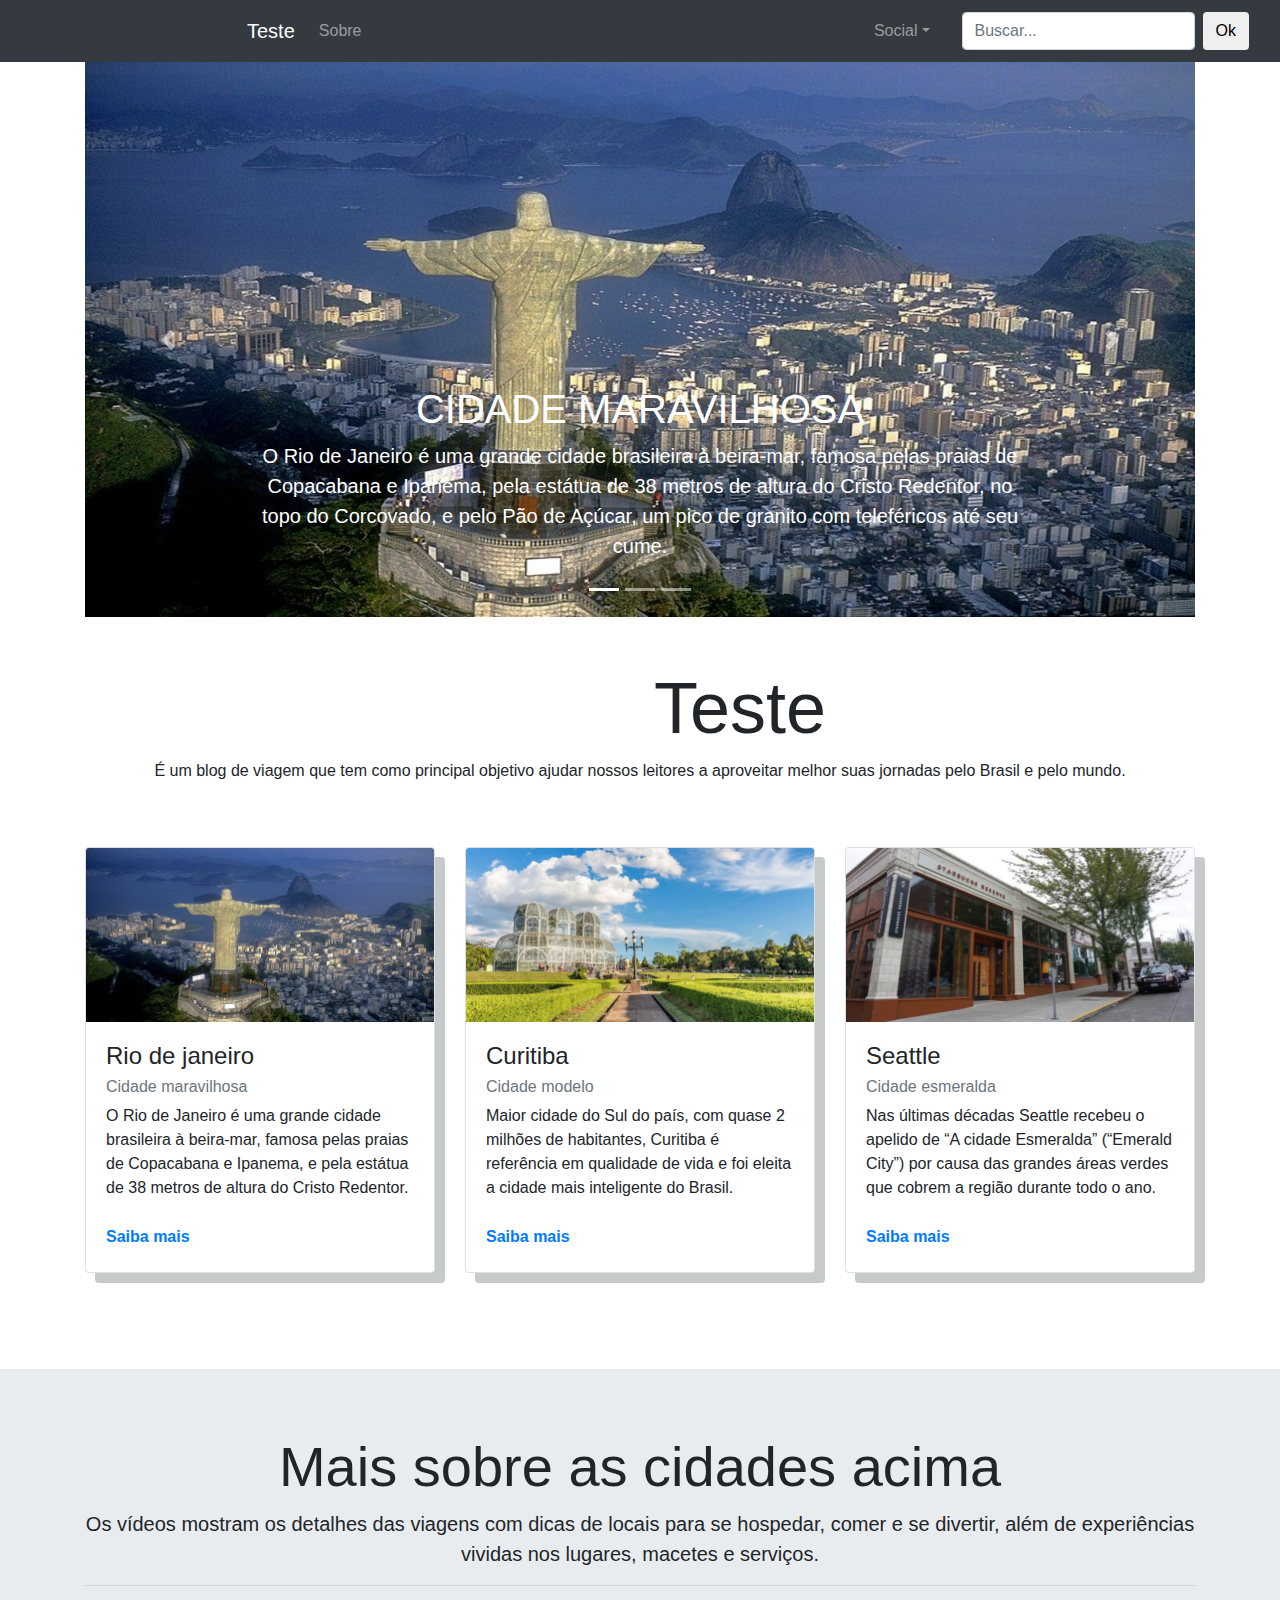
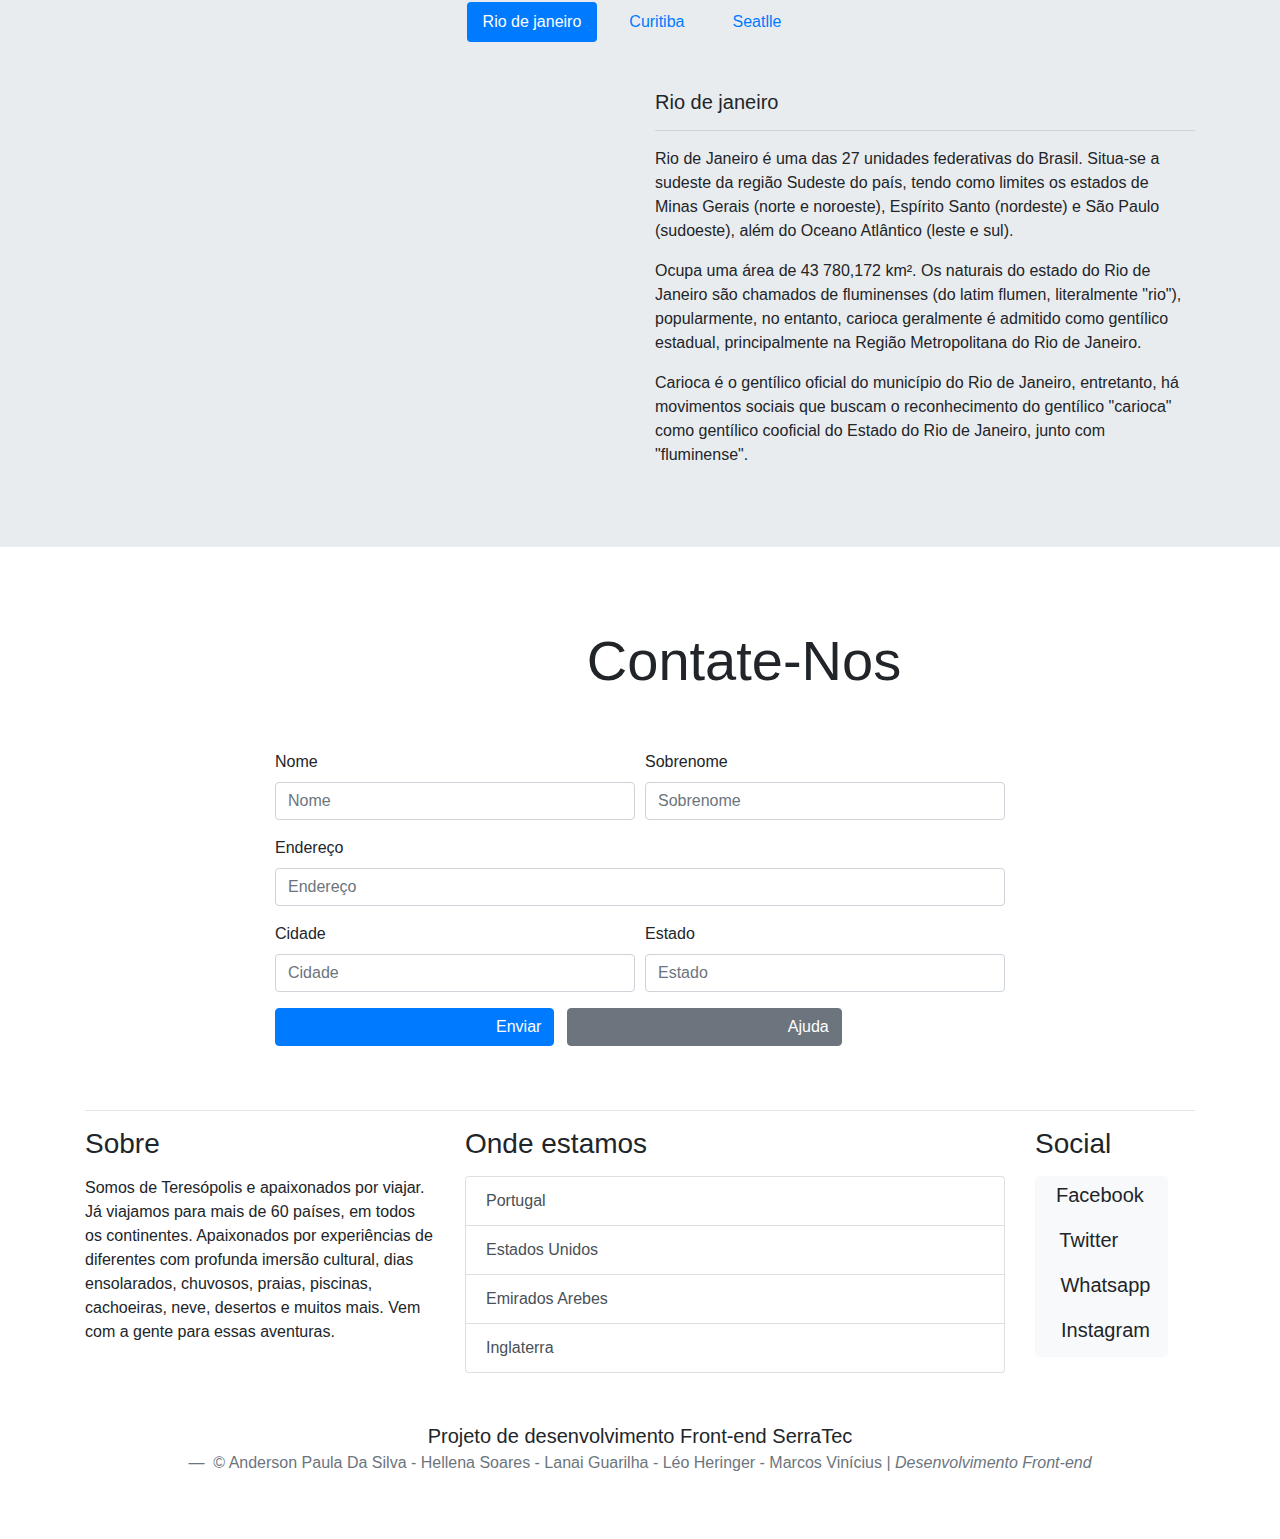
<file: Trabalho/index.html>
<!DOCTYPE html>
<html>

<head>
    <meta charset="utf-8">
    <meta name="viewport" content="width=device-width">
    <title>NossoMundo</title>

    <!--Links para as bibliotecas-->
    <link rel="stylesheet" type="text/css" href="css/bootstrap.css">
    <link rel="stylesheet" type="text/css" href="css/style.css">

    <link rel="stylesheet" href="https://use.fontawesome.com/releases/v5.2.0/css/all.css"
        integrity="sha384-hWVjflwFxL6sNzntih27bfxkr27PmbbK/iSvJ+a4+0owXq79v+lsFkW54bOGbiDQ" crossorigin="anonymous">

    <script type="text/javascript" src="js/jquery.js"></script>
    <script type="text/javascript" src="js/bootstrap.js"></script>
    <script type="text/javascript" src="js/bootstrap.bundle.js"></script>

</head>

<body>

    <!--Navbar-->
    <nav class="navbar navbar-expand-lg navbar-dark bg-dark">
        <a class="navbar-brand" href="#">
            <!--<img src="img/logo.png" width="30" height="30" class="d-inline-block align-top" alt="" loading="lazy">-->
            <i class='fas fa-globe' style='font-size: 24px'> </i>

        </a>
        <div class="container">
            <a class="navbar-brand h1 mb-0" href="#">Teste</a>
            <button class="navbar-toggler" type="buttom" data-toggle="collapse" data-target="#navbarSite">
                <span class="navbar-toggler-icon"></span>
            </button>

            <div class="collapse navbar-collapse" id="navbarSite">
                <ul class="navbar-nav mr-auto">

                    <li class="nav-item">
                        <a class="nav-link" href="sobre.html">Sobre</a>
                    </li>

                </ul>

                <!--Menu de Subitens-->
                <ul class="navbar-nav ml-auto">
                    <li class="nav-item dropdown">
                        <a class="nav-link dropdown-toggle" href="#" data-toggle="dropdown" id="navDrop">Social</a>
                        <div class="dropdown-menu">
                            <a href="https://www.facebook.com/" class="dropdown-item">Facebook</a>
                            <a href="https://twitter.com/login?lang=pt" class="dropdown-item">Twitter</a>
                            <a href="https://www.youtube.com/" class="dropdown-item">Youtube</a>
                        </div>
                    </li>
                </ul>

                <!--Caixa de pesquisa-->
                <form class="form-inline">
                    <input class="form-control ml-4 mr-2" type="search" name="" placeholder="Buscar...">
                    <button class="btn btn-default" type="submit">Ok</button>
                </form>

            </div>
        </div>
    </nav>

    <!--Carousel-->
    <div class="container">
        <div id="carouselSite" class="carousel slide" data-ride="carousel"">

        <ol class=" carousel-indicators">
            <li class="active" data-target="#carouselSite" data-slide-to="0"></li>
            <li data-target="#carouselSite" data-slide-to="1"></li>
            <li data-target="#carouselSite" data-slide-to="2"></li>
            </ol>

            <div class="carousel-inner">

                <div class="carousel-item active">
                    <img src="img/01.jpg" class="img-fluid d-block">
                    <div class="carousel-caption d-none d-md-block text-white">
                        <h1>CIDADE MARAVILHOSA</h1>
                        <p class="lead"><b>O Rio de Janeiro é uma grande cidade brasileira à beira-mar,
                                famosa pelas praias de Copacabana e Ipanema, pela estátua de 38 metros de altura do
                                Cristo Redentor,
                                no topo do Corcovado, e pelo Pão de Açúcar, um pico de granito com teleféricos até seu
                                cume.</b></p>
                    </div>
                </div>

                <div class="carousel-item">
                    <img src="img/02.jpg" class="img-fluid d-block">
                    <div class="carousel-caption d-none d-md-block text-white">
                        <h1>JARDIM BOTÂNICO DE CURITIBA</h1>
                        <p class="lead"><b>O Jardim Botânico de Curitiba, ou Jardim Botânico Francisca Richbieter,
                                é um dos principais pontos turísticos da cidade de Curitiba,
                                capital do estado brasileiro do Paraná. Localiza-se no bairro Jardim Botânico.</b></p>

                    </div>
                </div>

                <div class="carousel-item">
                    <img src="img/03.jpg" class="img-fluid d-block">
                    <div class="carousel-caption d-none d-md-block text-white">
                        <h1>STARBUCKS RESERVE</h1>
                        <p class="lead"><b>Quem já ouviu falar em Starbucks Reserve,
                                a versão elitizada da Starbucks tradicional
                                com grãos curados de alguns dos melhores cafés do mundo? </b></p>
                    </div>
                </div>

            </div>

            <a class="carousel-control-prev" href="#carouselSite" role="button" data-slide="prev">
                <span class="carousel-control-prev-icon"></span>
                <span class="sr-only">Anterior</span>
            </a>

            <a class="carousel-control-next" href="#carouselSite" role="button" data-slide="next">
                <span class="carousel-control-next-icon"></span>
                <span class="sr-only">Próximo</span>
            </a>

        </div>
        <!--Conteúdo-->

        <!--//-->
        <div class="row">
            <div class="col-12 text-center my-5">

                <h1 class="display-3">
                    <i class='fas fa-globe' style='font-size: 38px'> </i>
                    Teste</h1>
                <p>É um blog de viagem que tem como principal objetivo ajudar nossos leitores a aproveitar melhor suas
                    jornadas pelo Brasil e pelo mundo. </p>
            </div>
        </div>
        <!--//-->

        <!--cards-->
        <div class="row justify-content-sm-center">
            <div class="col-sm-6 col-md-4 mb-5">
                <div class="card">
                    <img class="card-img-top" src="img/01.jpg">
                    <div class="card-body">
                        <h4 class="card-title">Rio de janeiro</h4>
                        <h6 class="card-subtitle mb-2 text-muted">Cidade maravilhosa</h6>
                        <p class="card-text">O Rio de Janeiro é uma grande cidade brasileira à beira-mar,
                            famosa pelas praias de Copacabana e Ipanema, e pela estátua de 38 metros de altura do Cristo
                            Redentor.

                        </p>
                        <a href="#" data-toggle="modal" data-target="#siteModal1" class="card-link"><b>Saiba
                                mais</b></a>
                        <!--<i class='fas fa-map-marker-alt' style='font-size:24px'></i>-->
                        <a href="https://goo.gl/maps/Xkrfdfr4PJ9w6WhS8"> <i class='fas fa-map-marker-alt'
                                style='font-size:24px'></i></a>
                    </div>
                </div>
            </div>


            <div class="col-sm-6 col-md-4 mb-5">
                <div class="card">
                    <img class="card-img-top" src="img/02.jpg">
                    <div class="card-body">
                        <h4 class="card-title">Curitiba</h4>
                        <h6 class="card-subtitle mb-2 text-muted">Cidade modelo</h6>
                        <p class="card-text">Maior cidade do Sul do país, com quase 2 milhões de habitantes,
                            Curitiba é referência em qualidade de vida e foi eleita a cidade mais inteligente do Brasil.

                        </p>
                        <a href="#" data-toggle="modal" data-target="#siteModal2" class="card-link"><b>Saiba
                                mais</b></a>
                        <a href="https://goo.gl/maps/GJMASJLSfVqDh6oW7"> <i class='fas fa-map-marker-alt'
                                style='font-size:24px'></i></a>
                    </div>
                </div>
            </div>



            <div class="col-sm-6 col-md-4 mb-5">
                <div class="card">
                    <img class="card-img-top" src="img/03.jpg">
                    <div class="card-body">
                        <h4 class="card-title">Seattle</h4>
                        <h6 class="card-subtitle mb-2 text-muted">Cidade esmeralda</h6>
                        <p class="card-text">Nas últimas décadas Seattle recebeu o apelido de “A cidade Esmeralda”
                            (“Emerald City”)
                            por causa das grandes áreas verdes que cobrem a região durante todo o ano.
                        </p>
                        <a href="#" data-toggle="modal" data-target="#siteModal3" class="card-link"><b>Saiba mais</b>
                            <a href="https://goo.gl/maps/iMaunkni6LTnSN4v8"> <i class='fas fa-map-marker-alt'
                                    style='font-size:24px'></i></a>
                    </div>
                </div>
            </div>
        </div>

        

    </div>

    <!--Jumbotron-->
    <div class="jumbotron jumbotron-fluid mt-5">
        <div class="container">
            <div class="row">
                <div class="col-12 text-center">
                    <h1 class="display-4">Mais sobre as cidades acima</h1>
                    <p class="lead">Os vídeos mostram os detalhes das viagens com dicas de locais para se hospedar,
                        comer e se divertir, além de experiências vividas nos lugares, macetes e serviços.</p>
                    <hr>
                </div>
            </div>
            <div class="row">
                <div class="col-12">
                    <ul class="nav nav-pills justify-content-center mb-5" id="pills-nav" role="tablist">
                        <li class="nav-item mr-3">
                            <a class="nav-link active" id="nav-01" href="#nav-item-01" data-toggle="pill">Rio de janeiro
                            </a>
                        </li>
                        <li class="nav-item mr-3">
                            <a class="nav-link" id="nav-02" href="#nav-item-02" data-toggle="pill">Curitiba</a>
                        </li>
                        <li class="nav-item mr-3">
                            <a class="nav-link" id="nav-03" href="#nav-item-03" data-toggle="pill">Seatlle</a>
                        </li>
                    </ul>

                    <div class="tab-content" id="nav-pills-content">
                        <div class="tab-pane fade show active" id="nav-item-01" role="tabpanel">
                            <div class="row">
                                <div class="col-sm-6">
                                    <div class="embed-responsive embed-responsive-16by9">
                                        <iframe class="embed-responsive-item"
                                            src="https://www.youtube.com/embed/sx4BGbyWzQY"></iframe>
                                    </div>
                                </div>
                                <div class="col-sm-6">
                                    <h5>Rio de janeiro</h5>
                                    <hr>
                                    <p>Rio de Janeiro é uma das 27 unidades federativas do Brasil.
                                        Situa-se a sudeste da região Sudeste do país, tendo como limites os estados de
                                        Minas
                                        Gerais (norte e noroeste), Espírito Santo (nordeste) e São Paulo (sudoeste),
                                        além do
                                        Oceano Atlântico (leste e sul). </p>

                                    <p>Ocupa uma área de 43 780,172 km². Os naturais do estado do Rio de Janeiro são
                                        chamados
                                        de fluminenses (do latim flumen, literalmente "rio"), popularmente, no entanto,
                                        carioca
                                        geralmente é admitido como gentílico estadual, principalmente na Região
                                        Metropolitana do Rio
                                        de Janeiro.</p>

                                    <p>Carioca é o gentílico oficial do município do Rio de Janeiro, entretanto, há
                                        movimentos
                                        sociais que buscam o reconhecimento do gentílico "carioca" como gentílico
                                        cooficial do
                                        Estado do Rio de Janeiro, junto com "fluminense".</p>
                                </div>
                            </div>
                        </div>
                        <div class="tab-pane fade show" id="nav-item-02" role="tabpanel">
                            <div class="row">
                                <div class="col-sm-6">
                                    <div class="embed-responsive embed-responsive-16by9">
                                        <iframe class="embed-responsive-item"
                                            src="https://www.youtube.com/embed/G846xizxoiQ"></iframe>
                                    </div>
                                </div>
                                <div class="col-sm-6">
                                    <h5>Curitiba</h5>
                                    <hr>
                                    <p>Curitiba é um município brasileiro, capital do estado do Paraná, localizado
                                        a 934 metros de altitude no Primeiro Planalto Paranaense, a mais de 110
                                        quilômetros
                                        do Oceano Atlântico, distante 1 386 km a sul de Brasília, capital federal. Com 1
                                        933 105
                                        habitantes, é o município mais populoso do Paraná e da região Sul, além de ser o
                                        8.º do país,
                                        segundo estimativa populacional calculada pelo IBGE para 2018. </p>

                                    <p>Fundado em 1693, a partir de um pequeno povoado bandeirante, Curitiba tornou-se
                                        uma
                                        importante parada comercial com a abertura da estrada tropeira entre Sorocaba e
                                        Viamão,
                                        vindo, em 1853, a ser a capital da recém-emancipada Província do Paraná.
                                    </p>

                                </div>
                            </div>
                        </div>
                        <div class="tab-pane fade show" id="nav-item-03" role="tabpanel">
                            <div class="row">
                                <div class="col-sm-6">
                                    <div class="embed-responsive embed-responsive-16by9">
                                        <iframe class="embed-responsive-item"
                                            src="https://www.youtube.com/embed/92ISlO9U-84"></iframe>
                                    </div>
                                </div>
                                <div class="col-sm-6">
                                    <h5>Seattle</h5>
                                    <hr>
                                    <p>Seattle é uma cidade portuária na região Noroeste Pacífico nos EUA.
                                        Ela fica no Estado de Washington (e não tem nada a ver com a capital do país,
                                        Washington DC), e sua vizinha Vancouver (Canadá) está a apenas 232 km de
                                        distância.
                                        Fica a dica caso queira dar uma esticadinha até lá.</p>

                                    <p>A sua área é de 369,2 km², com população de aproximadamente quatro milhões de
                                        habitantes
                                        (segundo o censo americano de 2000). Seattle é a cidade principal e mais
                                        populosa do
                                        Estado de Washington, nos EUA.</p>
                                    <p>Com um clima úmido, originado das correntes do Pacífico, a neblina e a chuva são
                                        bastante
                                        frequentes na cidade, comparado com os demais estados do oeste americano.
                                        Mesmo sendo comum, a chuva normalmente não passa de uma leve garoa. </p>
                                </div>
                            </div>
                        </div>
                    </div>

                </div>
            </div>
        </div>
    </div>

    <!--Contato e rodapé-->
    <div class="container">
        <div class="row">
            <div class="col-12 text-center my-5">
                <h1 class="display-4"><i class="fas fa-envelope-open mr-2"></i>Contate-Nos</h1>
            </div>
        </div>
        <div class="row justify-content-center mb-5">
            <div class="col-sm-12 col-md-10 col-lg-8">
                <form>
                    <div class="form-row">
                        <div class="form-group col-sm-6">
                            <label for="nome">Nome</label>
                            <input type="text" class="form-control" id="nome" placeholder="Nome">
                        </div>
                        <div class="form-group col-sm-6">
                            <label for="sobrenome">Sobrenome</label>
                            <input type="text" class="form-control" id="sobrenome" placeholder="Sobrenome">
                        </div>

                        <div class="form-group col-sm-12">
                            <label for="endereco">Endereço</label>
                            <input type="text" class="form-control" id="endereço" placeholder="Endereço">
                        </div>

                        <div class="form-group col-sm-6">
                            <label for="cidade">Cidade</label>
                            <input type="text" class="form-control" id="cidade" placeholder="Cidade">
                        </div>
                        <div class="form-group col-sm-6">
                            <label for="estado">Estado</label>
                            <input type="text" class="form-control" id="estado" placeholder="Estado">
                        </div>

                    </div>
                    <div class="form-row">
                        <div class="col-sm-12">
                            <button type="submit" class="btn btn-primary"><i
                                    class="fas fa-envelope-open mr-2"></i>Enviar</button>
                            <a class="btn btn-secondary ml-2" tabindex="0" role="button" data-toggle="popover"
                                data-placement="right" data-trigger="focus" title="Ajuda com o Formulário"
                                data-content="Preencha o formulário para receber em seu email..."><i
                                    class="fas fa-info-circle mr-2"></i>Ajuda</a>

                        </div>
                    </div>
                </form>
            </div>
        </div>



        <div class="row mt-5">
            <div class="col-12">
                <hr>
            </div>
            <div class="col-sm-4">
                <h3 class="display-5 mb-3">Sobre</h3>
                <p>Somos de Teresópolis e apaixonados por viajar.
                    Já viajamos para mais de 60 países, em todos os continentes.
                    Apaixonados por experiências de diferentes com profunda imersão cultural,
                    dias ensolarados, chuvosos, praias, piscinas, cachoeiras, neve, desertos e muitos mais.
                    Vem com a gente para essas aventuras.</p>
            </div>
            <div class="col-sm-6">
                <h3 class="display-5 mb-3">Onde estamos</h3>
                <div class="list-group">
                    <a href="https://goo.gl/maps/GHifPBrBLLiQ55AZ9"
                        class="list-group-item list-group-item-action">Portugal</a>
                    <a href="https://goo.gl/maps/YkA11gx4rxX7MBuP9"
                        class="list-group-item list-group-item-action">Estados Unidos</a>
                    <a href="https://goo.gl/maps/bAjH9YnyrpRwGmFG7"
                        class="list-group-item list-group-item-action">Emirados Arebes</a>
                    <a href="https://goo.gl/maps/qgfvYti1KmzRMtsm6"
                        class="list-group-item list-group-item-action">Inglaterra</a>
                </div>
            </div>
            <div class="col-sm-2">
                <h3 class="display-5 mb-3">Social</h3>
                <div class="btn-group-vertical" role="group">
                    <a href="https://www.facebook.com/" class="btn btn-light">
                        <h5 class="mb-2"><i class="fab fa-facebook mr-2"></i>Facebook &nbsp</h5>
                    </a>
                    <a href="https://twitter.com/login?lang=pt" class="btn btn-light">
                        <h5 class="mb-2"><i class="fab fa-twitter-square mr-2"></i></i>Twitter &nbsp &nbsp &nbsp</h5>
                    </a>
                    <a href="https://web.whatsapp.com/" class="btn btn-light" alt="31 97527-5084" title="31 97527-5084">
                        <h5 class="mb-2"><i class="fab fa-whatsapp-square mr-2"></i></i>Whatsapp</h5>
                    </a>
                    <a href="https://www.instagram.com/nossomundobr2020/" class="btn btn-light">
                        <h5 class="mb-2"><i class="fab fa-instagram mr-2"></i></i>Instagram</h5>
                    </a>
                </div>
            </div>

            <div class="col-12 my-5">
                <blockquote class="blockquote text-center">
                    <p class="mb-0">
                        Projeto de desenvolvimento Front-end SerraTec
                    </p>
                    <footer class="blockquote-footer">
                        &copy; Anderson Paula Da Silva - Hellena Soares - Lanai Guarilha - Léo Heringer - Marcos
                        Vinícius |

                        <cite title="Titulo">Desenvolvimento Front-end</cite>
                    </footer>
                </blockquote>
            </div>
        </div>
    </div>

    <!--modais-->

    <!--modal para o card rio de janeiro-->
    <div class="modal fade" id="siteModal1" tabindex="-1" role="dialog">
        <div class="modal-dialog modal-lg" role="document">
            <div class="modal-content">
                <div class="modal-header">
                    <h5 class="modal-title">Rio de janeiro</h5>
                    <button type="button" class="close" data-dismiss="modal">
                        <span>&times;</span>
                    </button>
                </div>
                <div class="modal-body">
                    <div class="container-fluid">
                        <div class="row">
                            <div class="col-12">
                                <p>O Rio de Janeiro é uma grande cidade brasileira à beira-mar, famosa pelas praias de
                                    Copacabana e Ipanema,
                                    e pela estátua de 38 metros de altura do Cristo Redentor. </p>
                                <img src="img/01.jpg" width="100%">
                                <p> No topo do Corcovado, e pelo Pão de Açúcar, há um pico de granito com teleféricos
                                    até seu cume.</p>
                            </div>
                        </div>
                    </div>
                </div>
                <div class="modal-footer">
                    <button type="button" class="btn btn-danger" data-dismiss="modal">
                        Fechar
                    </button>
                </div>
            </div>
        </div>
    </div>

    <!--modal para o card curitiba-->
    <div class="modal fade" id="siteModal2" tabindex="-1" role="dialog">
        <div class="modal-dialog modal-lg" role="document">
            <div class="modal-content">
                <div class="modal-header">
                    <h5 class="modal-title">Curitiba</h5>
                    <button type="button" class="close" data-dismiss="modal">
                        <span>&times;</span>
                    </button>
                </div>
                <div class="modal-body">
                    <div class="container-fluid">
                        <div class="row">
                            <div class="col-12">
                                <p>Maior cidade do Sul do país, com quase 2 milhões de habitantes,
                                    Curitiba é referência em qualidade de vida e foi eleita a cidade mais inteligente do
                                    Brasil. </p>
                                <img src="img/02.jpg" width="100%">
                                <p> A cidade também se destaca pelo eficiente transporte público e pela mobilidade
                                    urbana,
                                    além de uma forte produção artística.</p>
                            </div>
                        </div>
                    </div>
                </div>
                <div class="modal-footer">
                    <button type="button" class="btn btn-danger" data-dismiss="modal">
                        Fechar
                    </button>
                </div>
            </div>
        </div>
    </div>

    <!--modal para o card seattle-->
    <div class="modal fade" id="siteModal3" tabindex="-1" role="dialog">
        <div class="modal-dialog modal-lg" role="document">
            <div class="modal-content">
                <div class="modal-header">
                    <h5 class="modal-title">Seattle</h5>
                    <button type="button" class="close" data-dismiss="modal">
                        <span>&times;</span>
                    </button>
                </div>
                <div class="modal-body">
                    <div class="container-fluid">
                        <div class="row">
                            <div class="col-12">
                                <p>Nas últimas décadas Seattle recebeu o apelido de “A cidade Esmeralda” (“Emerald
                                    City”)
                                    por causa das grandes áreas verdes que cobrem a região durante todo o ano.</p>
                                <img src="img/03.jpg" width="100%">
                                <p> A cidade também se destaca pelo eficiente transporte público e pela mobilidade
                                    urbana,
                                    além de uma forte produção artística.</p>
                            </div>
                        </div>
                    </div>
                </div>
                <div class="modal-footer">
                    <button type="button" class="btn btn-danger" data-dismiss="modal">
                        Fechar
                    </button>
                </div>
            </div>
        </div>
    </div>




    <script type="text/javascript">
        $(function () {
            $('[data-toggle="popover"]').popover()
        })
    </script>

</body>
</file>
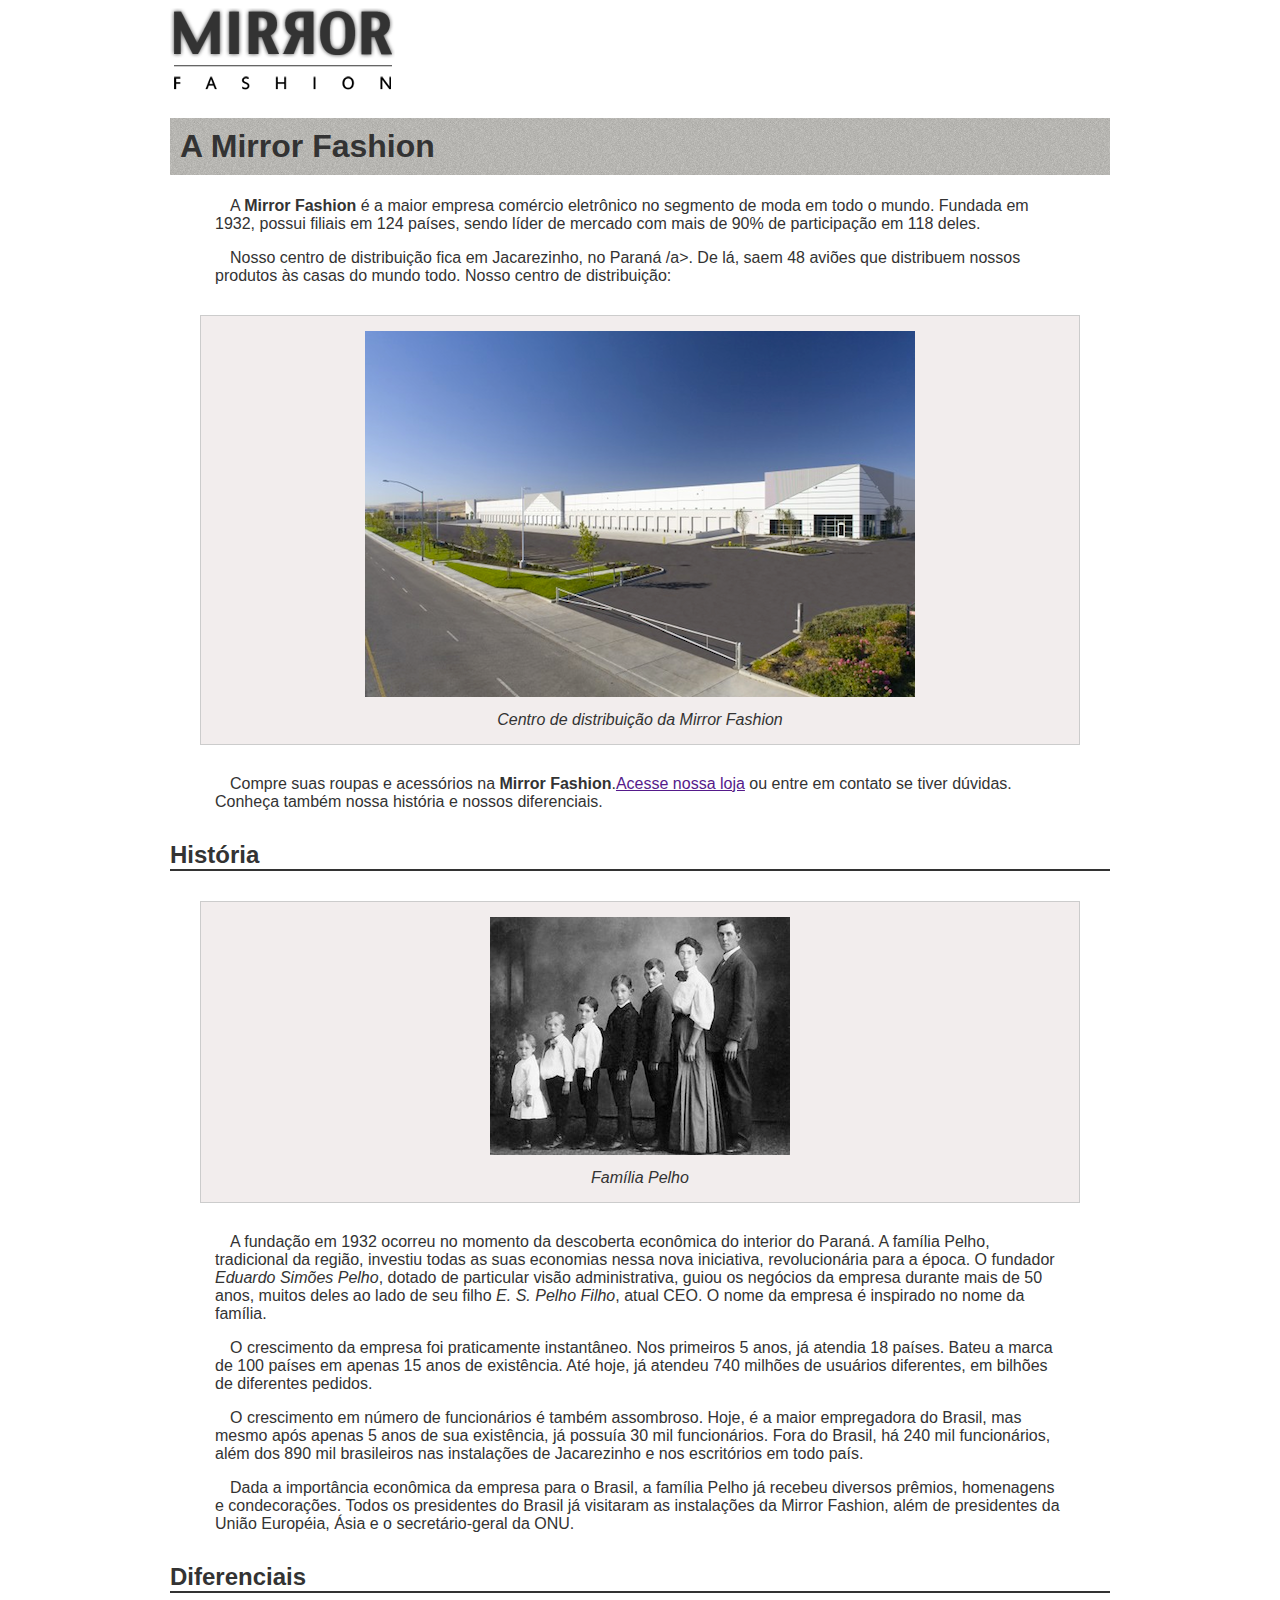
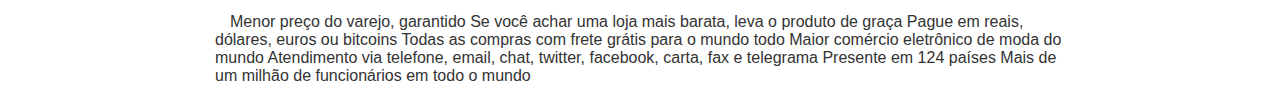
<file: mirrorfashion/sobre.html>
<!DOCTYPE html>
<html>

<head>
    <title>Sobre a Mirror Fashion</title>

    <meta charset="utf-8" />

    <link rel="stylesheet" href="css/sobre.css">
</head>

<body>
    <img src="img/logo.png" alt="Logo da Mirror Fashion" />

    <h1>A Mirror Fashion</h1>

    <p>
        A <strong>Mirror Fashion</strong> é a maior empresa comércio eletrônico no segmento de
        moda em todo o mundo. Fundada em 1932, possui filiais em 124 países, sendo líder de
        mercado com mais de 90% de participação em 118 deles.
    </p>
    <p>
        Nosso centro de distribuição fica em <a target="_blank" href="https://www.google.com.br/maps?q=Jacarezinho"></a>Jacarezinho, no Paraná /a>. De lá, saem 48 aviões que
        distribuem nossos produtos às casas do mundo todo. Nosso centro de distribuição:
    </p>

    <figure>
        <img src="img/centro-distribuicao.png" alt="Foto do centro de distribuição da Mirror Fashion">
        <figcaption>Centro de distribuição da Mirror Fashion</figcaption>
    </figure>

    <p>
        Compre suas roupas e acessórios na <strong>Mirror Fashion</strong>.<a href ="">Acesse nossa loja</a> ou entre em contato
        se tiver dúvidas. Conheça também nossa história e nossos diferenciais.
    </p>

    <h2>História</h2>

    <figure>
        <img src="img/familia-pelho.jpg" alt="Foto da família Pelho">
        <figcaption>Família Pelho</figcaption>
    </figure>

    <p>
        A fundação em 1932 ocorreu no momento da descoberta econômica do interior do Paraná. A
        família Pelho, tradicional da região, investiu todas as suas economias nessa nova
        iniciativa, revolucionária para a época. O fundador <em>Eduardo Simões Pelho</em>,
        dotado de particular visão administrativa, guiou os negócios da empresa durante mais
        de 50 anos, muitos deles ao lado de seu filho <em>E. S. Pelho Filho</em>, atual CEO.
        O nome da empresa é inspirado no nome da família.
    </p>

    <p>
        O crescimento da empresa foi praticamente instantâneo. Nos primeiros 5 anos, já atendia
        18 países. Bateu a marca de 100 países em apenas 15 anos de existência. Até hoje, já
        atendeu 740 milhões de usuários diferentes, em bilhões de diferentes pedidos.
    </p>

    <p>
        O crescimento em número de funcionários é também assombroso. Hoje, é a maior empregadora
        do Brasil, mas mesmo após apenas 5 anos de sua existência, já possuía 30 mil funcionários.
        Fora do Brasil, há 240 mil funcionários, além dos 890 mil brasileiros nas instalações de
        Jacarezinho e nos escritórios em todo país.
    </p>

    <p>
        Dada a importância econômica da empresa para o Brasil, a família Pelho já recebeu diversos
        prêmios, homenagens e condecorações. Todos os presidentes do Brasil já visitaram as
        instalações da Mirror Fashion, além de presidentes da União Européia, Ásia e o
        secretário-geral da ONU.
    </p>
    <h2>Diferenciais</h2>

       <p> Menor preço do varejo, garantido
        Se você achar uma loja mais barata, leva o produto de graça
        Pague em reais, dólares, euros ou bitcoins
        Todas as compras com frete grátis para o mundo todo
        Maior comércio eletrônico de moda do mundo
        Atendimento via telefone, email, chat, twitter, facebook, carta, fax e telegrama
        Presente em 124 países
        Mais de um milhão de funcionários em todo o mundo</p>
</body>

</html>
</file>
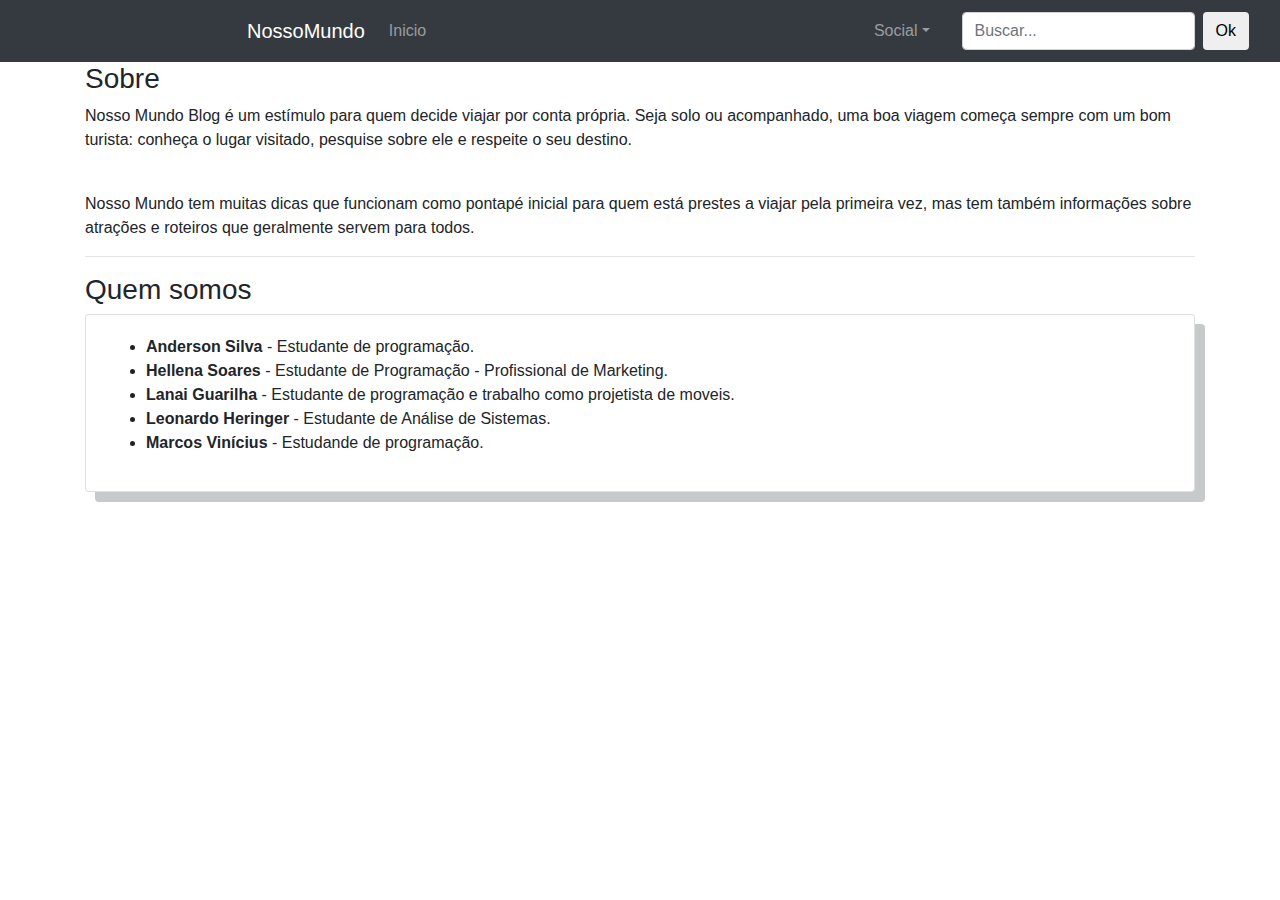
<file: Trabalho/sobre.html>
<!DOCTYPE html>
<html>

<head>
    <meta charset="utf-8">
    <meta name="viewport" content="width=device-width">
    <title>NossoMundo</title>

    <!--Links para as bibliotecas-->
    <link rel="stylesheet" type="text/css" href="css/bootstrap.css">
    <link rel="stylesheet" type="text/css" href="css/style.css">

    <link rel="stylesheet" href="https://use.fontawesome.com/releases/v5.2.0/css/all.css"
        integrity="sha384-hWVjflwFxL6sNzntih27bfxkr27PmbbK/iSvJ+a4+0owXq79v+lsFkW54bOGbiDQ" crossorigin="anonymous">

    <script type="text/javascript" src="js/jquery.js"></script>
    <script type="text/javascript" src="js/bootstrap.js"></script>
    <script type="text/javascript" src="js/bootstrap.bundle.js"></script>

</head>

<body>

    <!--Navbar-->
    <nav class="navbar navbar-expand-lg navbar-dark bg-dark">
        <a class="navbar-brand" href="#">
            <!--<img src="img/logo.png" width="30" height="30" class="d-inline-block align-top" alt="" loading="lazy">-->
            <i class='fas fa-globe' style='font-size: 24px'> </i>

        </a>
        <div class="container">
            <a class="navbar-brand h1 mb-0" href="#">NossoMundo</a>
            <button class="navbar-toggler" type="buttom" data-toggle="collapse" data-target="#navbarSite">
                <span class="navbar-toggler-icon"></span>
            </button>

            <div class="collapse navbar-collapse" id="navbarSite">
                <ul class="navbar-nav mr-auto">
                    <li class="nav-item">
                        <a class="nav-link" href="index.html">Inicio</a>
                    </li>
                </ul>

                <!--Menu de Subitens-->
                <ul class="navbar-nav ml-auto">
                    <li class="nav-item dropdown">
                        <a class="nav-link dropdown-toggle" href="#" data-toggle="dropdown" id="navDrop">Social</a>
                        <div class="dropdown-menu">
                            <a href="https://www.facebook.com/" class="dropdown-item">Facebook</a>
                            <a href="https://twitter.com/login?lang=pt" class="dropdown-item">Twitter</a>
                            <a href="https://www.youtube.com/" class="dropdown-item">Youtube</a>
                        </div>
                    </li>
                </ul>

                <!--Caixa de pesquisa-->
                <form class="form-inline">
                    <input class="form-control ml-4 mr-2" type="search" name="" placeholder="Buscar...">
                    <button class="btn btn-default" type="submit">Ok</button>
                </form>

            </div>
        </div>
    </nav>
    <!--Conteúdo-->
    <div class="container">
        <h3>
            Sobre
        </h3>

        <p>
            Nosso Mundo Blog é um estímulo para quem decide viajar por conta própria.
            Seja solo ou acompanhado, uma boa viagem começa sempre com um bom turista:
            conheça o lugar visitado, pesquise sobre ele e respeite o seu destino.
        </p> <br>

        <P>
            Nosso Mundo tem muitas dicas que funcionam como pontapé inicial para quem está
            prestes a viajar pela primeira vez, mas tem também informações sobre atrações e roteiros
            que geralmente servem para todos.

        </P>

        <hr>

        <h3>
            Quem somos
        </h3>

        <div class="card">
            <div class="card-body">


                <ul>
                    <li><b>Anderson Silva</b> - Estudante de programação.</li>
                    <li><b>Hellena Soares</b> - Estudante de Programação - Profissional de Marketing.</li>
                    <li><b>Lanai Guarilha</b> - Estudante de programação e trabalho como projetista de moveis.</li>
                    <li><b>Leonardo Heringer</b> - Estudante de Análise de Sistemas.</li>
                    <li><b>Marcos Vinícius</b> - Estudande de programação.</li>
                </ul>






                
            </div>
        </div>






    </div>



</body>
</file>
<file: Trabalho/css/style.css>
.scrollspy{
	position:relative;
	overflow:auto;
	height:350px;
}

.fas{
	margin-left: 200px;
    
}

.card{
	box-shadow: 10px 10px rgb(198, 202, 202);
}
</file>
<file: mirrorfashion/css/sobre.css>
body {
    color: #333333;
    font-family: "Lucida Sans Unicode", "Lucida Grande", sans-serif;
    margin-left: auto;
    margin-right: auto;
    width: 940px;
}

h1 {
    background-image: url(../img/sobre-background.jpg);
    padding: 10px;
}

h2 {
    border-bottom: 2px solid #333333;
    margin-top: 30px;
}

p {
    padding: 0 45px;
    text-indent: 15px;
}

figure {
    background-color: #F2EDED;
    border: 1px solid #ccc;
    text-align: center;
    padding: 15px;
    margin: 30px;
}

figcaption {
    font-style: italic;
    margin-top: 10px;
}
</file>
